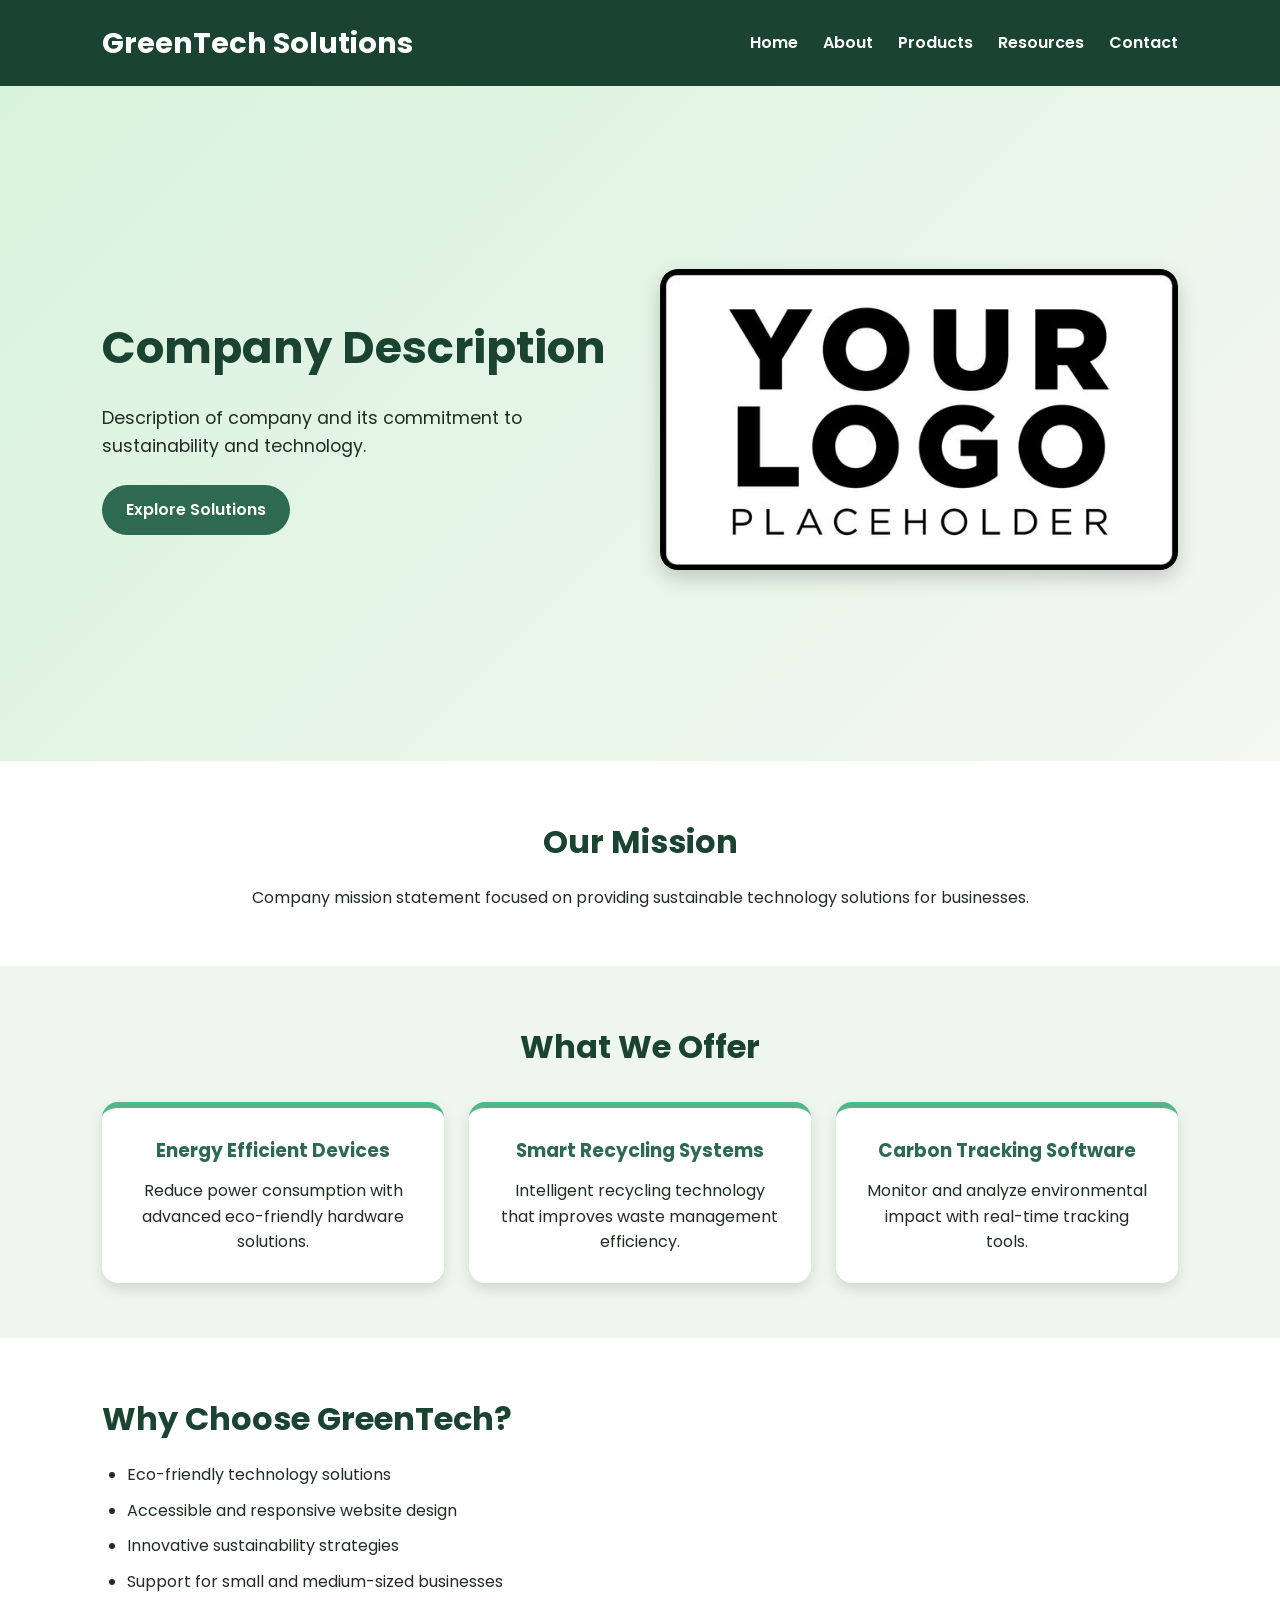
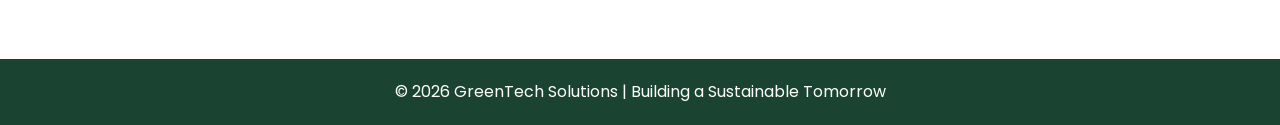
<file: index.html>
<!DOCTYPE html>
<html lang="en">
<head>
    <meta charset="UTF-8">
    <meta name="viewport" content="width=device-width, initial-scale=1.0">
    <title>GreenTech Solutions</title>

    <!-- CSS -->
    <link rel="stylesheet" href="css/style.css">

    <!-- Google Fonts -->
    <link rel="preconnect" href="https://fonts.googleapis.com">
    <link href="https://fonts.googleapis.com/css2?family=Poppins:wght@300;400;600;700&display=swap" rel="stylesheet">
</head>

<body>

    <!-- HEADER -->
    <header>
        <h1>GreenTech Solutions</h1>

        <nav>
            <ul class="nav-links">
                <li><a href="index.html">Home</a></li>
                <li><a href="about.html">About</a></li>
                <li><a href="products.html">Products</a></li>
                <li><a href="resources.html">Resources</a></li>
                <li><a href="contact.html">Contact</a></li>
            </ul>
        </nav>
    </header>

    <!-- HERO SECTION -->
    <main>

        <section class="hero">
            <div class="hero-text">
                <h2>Company Description</h2>

                <p>
                    Description of company and its commitment to sustainability and technology.
                </p>

                <a href="products.html" class="btn">
                    Explore Solutions
                </a>
            </div>

            <div class="hero-image">
                <img src="images/green-tech.jpg"
                     alt="Your logo here">
            </div>
        </section>

        <!-- MISSION SECTION -->
        <section class="mission">
            <h2>Our Mission</h2>

            <p>
                Company mission statement focused on providing sustainable technology solutions for businesses.
            </p>
        </section>

        <!-- SERVICES SECTION -->
        <section class="services">

            <h2>What We Offer</h2>

            <div class="service-container">

                <article class="card">
                    <h3>Energy Efficient Devices</h3>

                    <p>
                        Reduce power consumption with advanced eco-friendly hardware solutions.
                    </p>
                </article>

                <article class="card">
                    <h3>Smart Recycling Systems</h3>

                    <p>
                        Intelligent recycling technology that improves waste management efficiency.
                    </p>
                </article>

                <article class="card">
                    <h3>Carbon Tracking Software</h3>

                    <p>
                        Monitor and analyze environmental impact with real-time tracking tools.
                    </p>
                </article>

            </div>
        </section>

        <!-- WHY CHOOSE US -->
        <section class="why-us">

            <h2>Why Choose GreenTech?</h2>

            <ul>
                <li>Eco-friendly technology solutions</li>
                <li>Accessible and responsive website design</li>
                <li>Innovative sustainability strategies</li>
                <li>Support for small and medium-sized businesses</li>
            </ul>

        </section>

    </main>

    <!-- FOOTER -->
    <footer>
        <p>
            © 2026 GreenTech Solutions | Building a Sustainable Tomorrow
        </p>
    </footer>

    <!-- JavaScript -->
    <script src="js/script.js"></script>

</body>
</html>
</file>
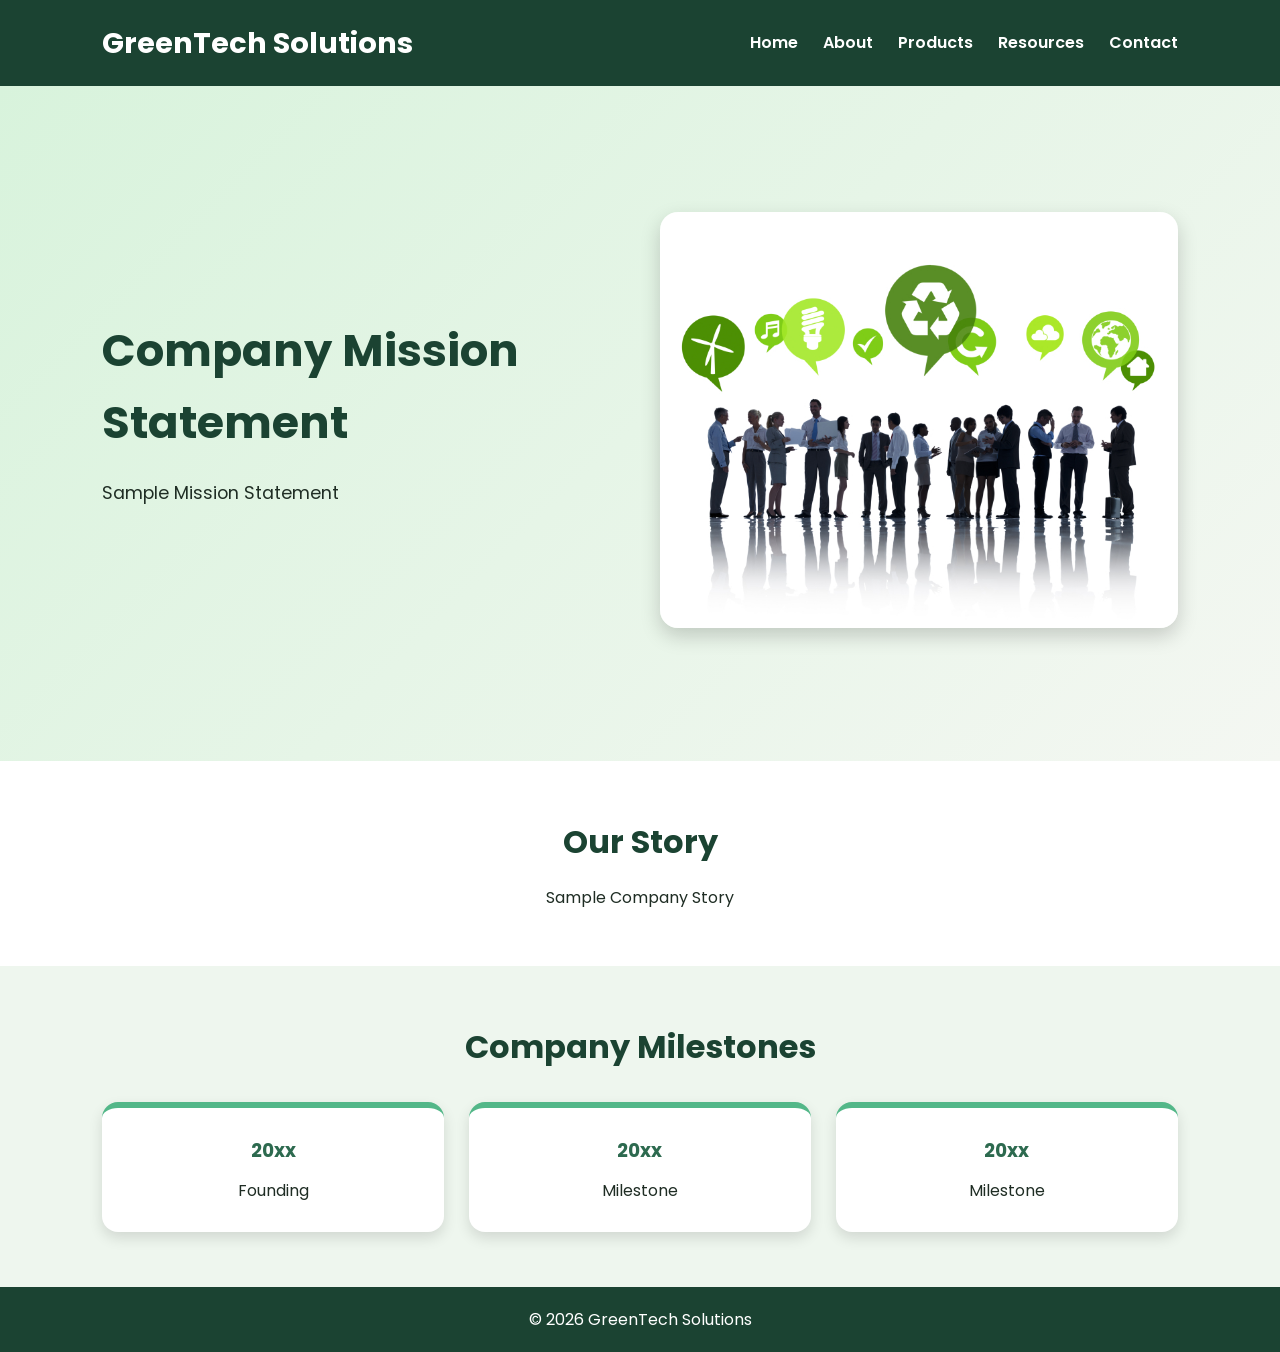
<file: about.html>
<!DOCTYPE html>
<html lang="en">
<head>
    <meta charset="UTF-8">
    <meta name="viewport" content="width=device-width, initial-scale=1.0">
    <title>About Us | GreenTech Solutions</title>

    <link rel="stylesheet" href="css/style.css">

    <link rel="preconnect" href="https://fonts.googleapis.com">
    <link href="https://fonts.googleapis.com/css2?family=Poppins:wght@300;400;600;700&display=swap" rel="stylesheet">
</head>

<body>

<header>
    <h1>GreenTech Solutions</h1>

    <nav>
        <ul class="nav-links">
            <li><a href="index.html">Home</a></li>
            <li><a href="about.html">About</a></li>
            <li><a href="products.html">Products</a></li>
            <li><a href="resources.html">Resources</a></li>
            <li><a href="contact.html">Contact</a></li>
        </ul>
    </nav>
</header>

<main>

    <section class="hero">
        <div class="hero-text">
            <h2>Company Mission Statement</h2>

            <p>
                Sample Mission Statement
            </p>
        </div>

        <div class="hero-image">
            <img src="images/sustainability-team.jpg"
                 alt="GreenTech sustainability team meeting">
        </div>
    </section>

    <section class="mission">
        <h2>Our Story</h2>

        <p>
            Sample Company Story
        </p>
    </section>

    <section class="services">
        <h2>Company Milestones</h2>

        <div class="service-container">

            <article class="card">
                <h3>20xx</h3>
                <p>Founding</p>
            </article>

            <article class="card">
                <h3>20xx</h3>
                <p>Milestone</p>
            </article>

            <article class="card">
                <h3>20xx</h3>
                <p>Milestone</p>
            </article>

        </div>
    </section>

</main>

<footer>
    <p>© 2026 GreenTech Solutions</p>
</footer>

<script src="js/script.js"></script>

</body>
</html>
</file>
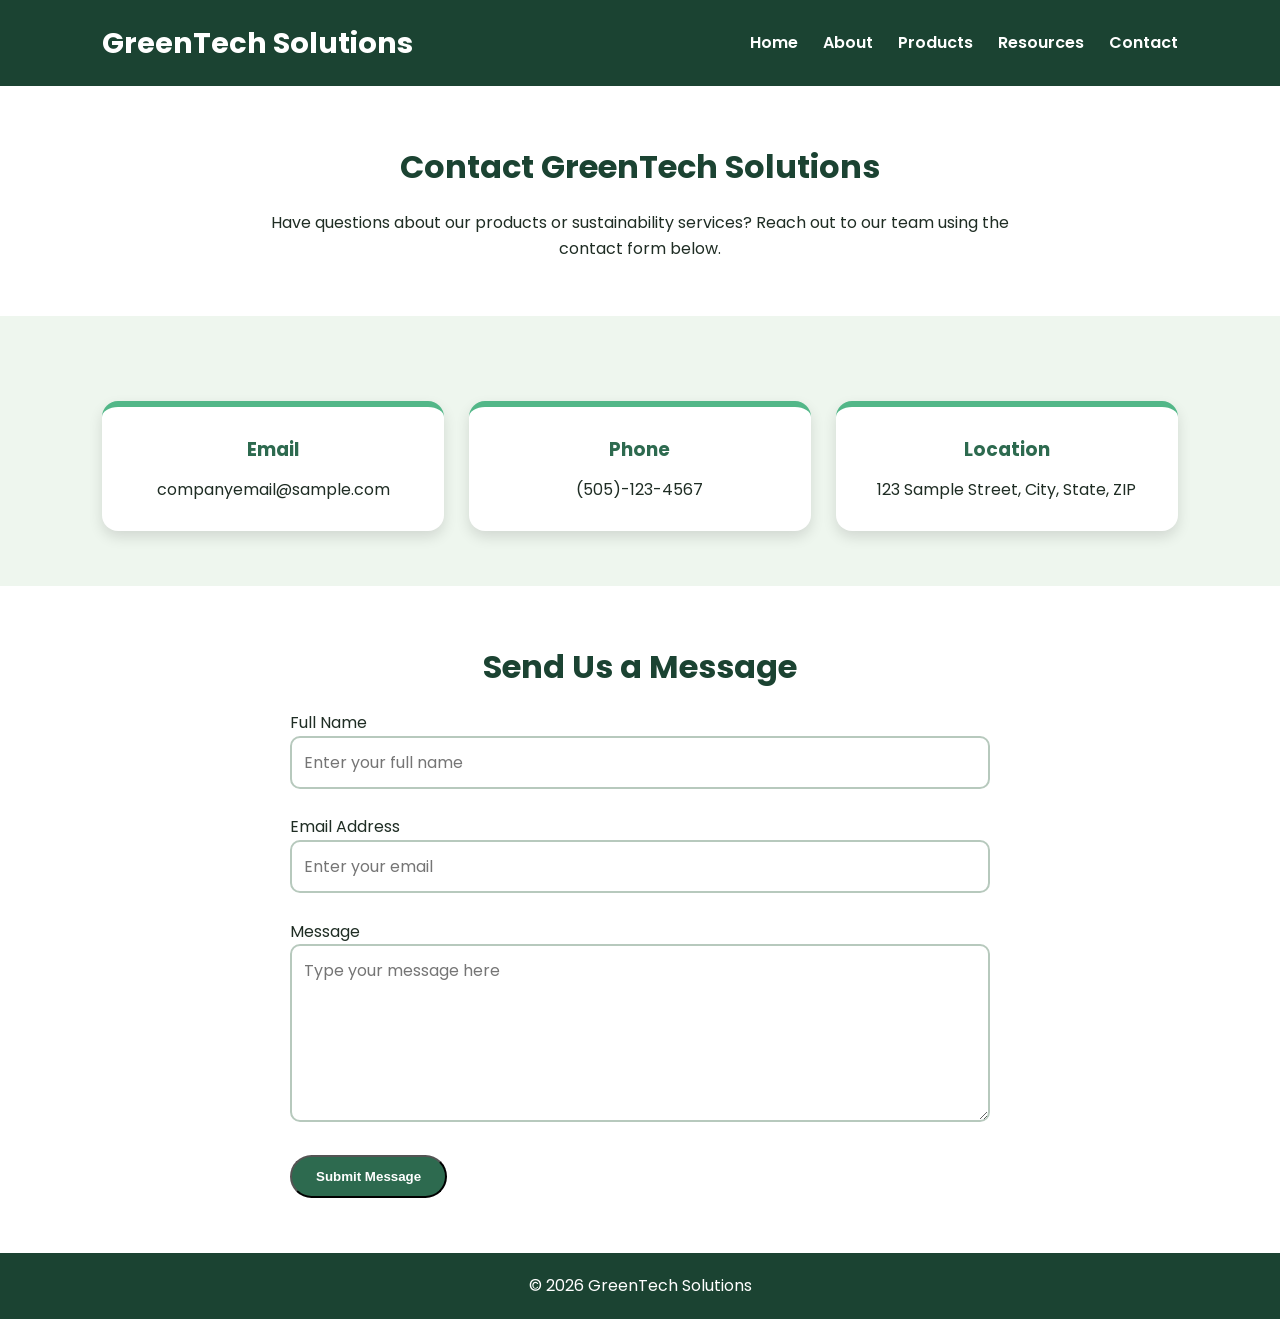
<file: contact.html>
<!DOCTYPE html>
<html lang="en">
<head>
    <meta charset="UTF-8">
    <meta name="viewport" content="width=device-width, initial-scale=1.0">
    <title>Contact | GreenTech Solutions</title>

    <link rel="stylesheet" href="css/style.css">

    <link rel="preconnect" href="https://fonts.googleapis.com">
    <link href="https://fonts.googleapis.com/css2?family=Poppins:wght@300;400;600;700&display=swap" rel="stylesheet">
</head>

<body>

<header>
    <h1>GreenTech Solutions</h1>

    <nav>
        <ul class="nav-links">
            <li><a href="index.html">Home</a></li>
            <li><a href="about.html">About</a></li>
            <li><a href="products.html">Products</a></li>
            <li><a href="resources.html">Resources</a></li>
            <li><a href="contact.html">Contact</a></li>
        </ul>
    </nav>
</header>

<main>

    <!-- CONTACT INTRO -->
    <section class="mission">

        <h2>Contact GreenTech Solutions</h2>

        <p>
            Have questions about our products or sustainability services?
            Reach out to our team using the contact form below.
        </p>

    </section>

    <!-- CONTACT INFORMATION -->
    <section class="services">

        <div class="service-container">

            <article class="card">
                <h3>Email</h3>
                <p>companyemail@sample.com
            </article>

            <article class="card">
                <h3>Phone</h3>
                <p>(505)-123-4567</p>
            </article>

            <article class="card">
                <h3>Location</h3>
                <p>123 Sample Street, City, State, ZIP</p>
            </article>

        </div>

    </section>

    <!-- CONTACT FORM -->
    <section class="mission">

        <h2>Send Us a Message</h2>

        <form id="contactForm">

            <label for="name">Full Name</label>
            <br>

            <input type="text"
                   id="name"
                   name="name"
                   placeholder="Enter your full name"
                   required>

            <br><br>

            <label for="email">Email Address</label>
            <br>

            <input type="email"
                   id="email"
                   name="email"
                   placeholder="Enter your email"
                   required>

            <br><br>

            <label for="message">Message</label>
            <br>

            <textarea id="message"
                      name="message"
                      rows="6"
                      placeholder="Type your message here"
                      required></textarea>

            <br><br>

            <button type="submit" class="btn">
                Submit Message
            </button>

        </form>

    </section>

</main>

<footer>
    <p>© 2026 GreenTech Solutions</p>
</footer>

<script src="js/script.js"></script>

</body>
</html>
</file>
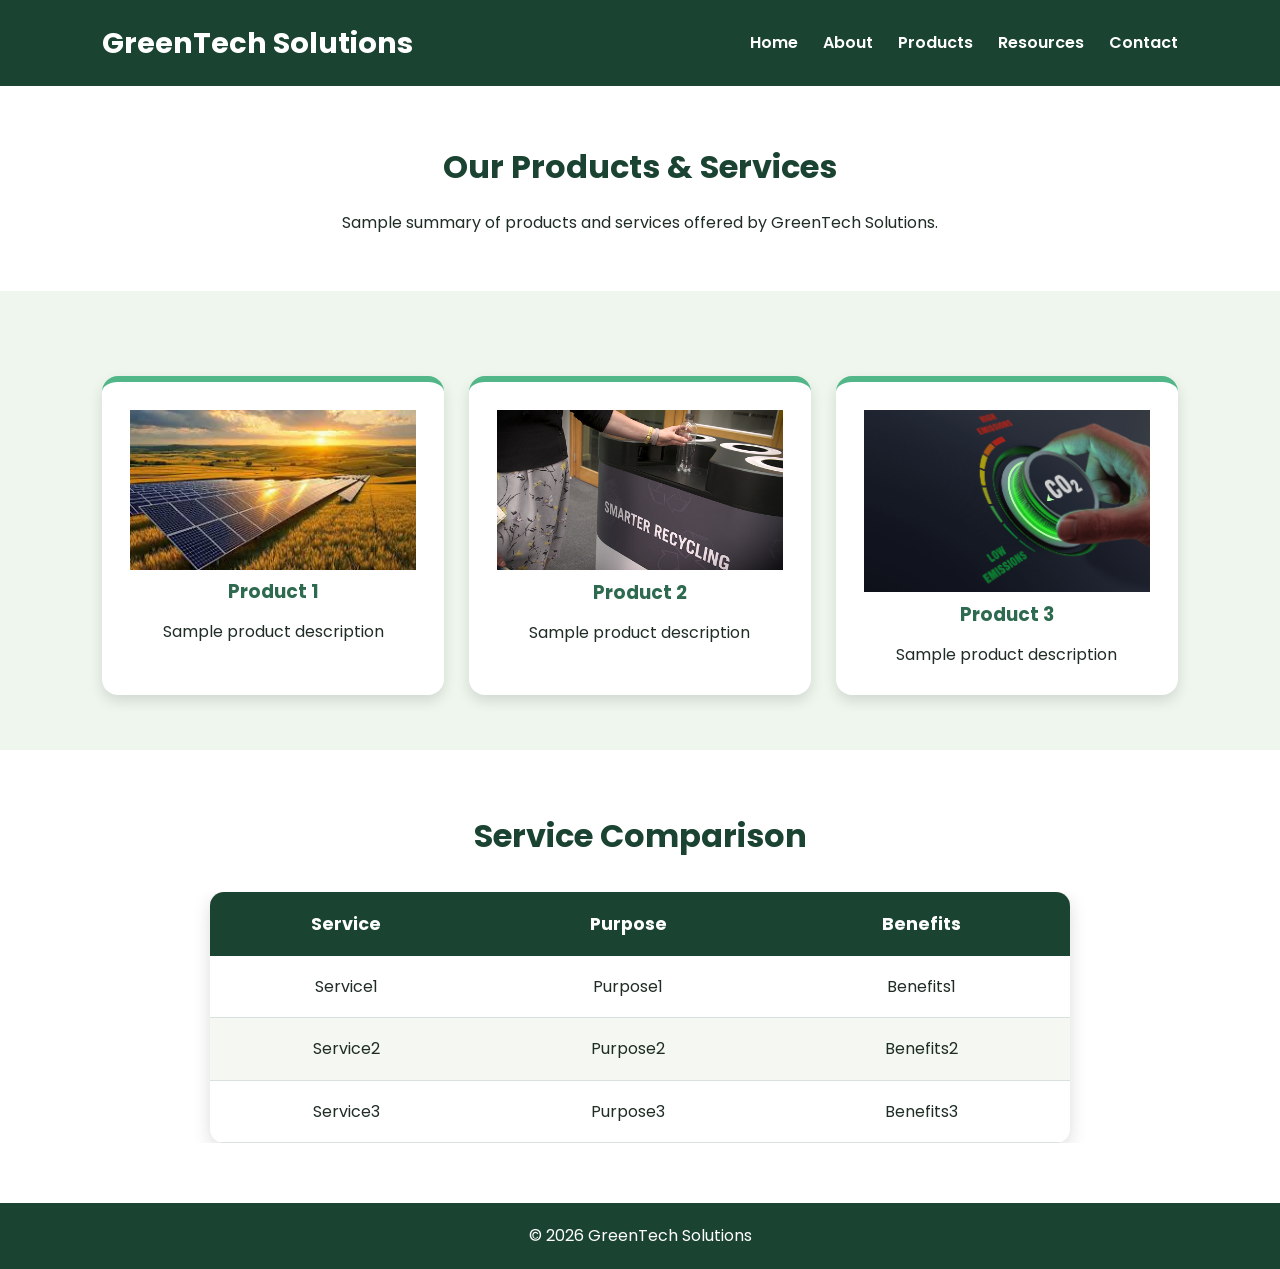
<file: products.html>
<!DOCTYPE html>
<html lang="en">
<head>
    <meta charset="UTF-8">
    <meta name="viewport" content="width=device-width, initial-scale=1.0">
    <title>Products | GreenTech Solutions</title>

    <link rel="stylesheet" href="css/style.css">

    <link rel="preconnect" href="https://fonts.googleapis.com">
    <link href="https://fonts.googleapis.com/css2?family=Poppins:wght@300;400;600;700&display=swap" rel="stylesheet">
</head>

<body>

<header>
    <h1>GreenTech Solutions</h1>

    <nav>
        <ul class="nav-links">
            <li><a href="index.html">Home</a></li>
            <li><a href="about.html">About</a></li>
            <li><a href="products.html">Products</a></li>
            <li><a href="resources.html">Resources</a></li>
            <li><a href="contact.html">Contact</a></li>
        </ul>
    </nav>
</header>

<main>

    <section class="mission">
        <h2>Our Products & Services</h2>

        <p>
            Sample summary of products and services offered by GreenTech Solutions.
        </p>
    </section>

    <section class="services">

        <div class="service-container">

            <article class="card">
                <img src="images/solar-panels.jpg"
                     alt="Solar panel technology"
                     width="100%">

                <h3>Product 1</h3>

                <p>
                    Sample product description
                </p>
            </article>

            <article class="card">
                <img src="images/smart-recycling.png"
                     alt="Smart recycling technology"
                     width="100%">

                <h3>Product 2</h3>

                <p>
                    Sample product description
                </p>
            </article>

            <article class="card">
                <img src="images/carbon-tracking.png"
                     alt="Carbon tracking dashboard"
                     width="100%">

                <h3>Product 3</h3>

                <p>
                    Sample product description
                </p>
            </article>

        </div>

    </section>

     <!-- TABLE REQUIREMENT -->
    <section class="comparison-section">

        <h2>Service Comparison</h2>

        <div class="table-container">

            <table class="comparison-table">

                <thead>
                    <tr>
                        <th>Service</th>
                        <th>Purpose</th>
                        <th>Benefits</th>
                    </tr>
                </thead>

                <tbody>

                    <tr>
                        <td>Service1</td>
                        <td>Purpose1</td>
                        <td>Benefits1</td>
                    </tr>

                    <tr>
                        <td>Service2</td>
                        <td>Purpose2</td>
                        <td>Benefits2</td>
                    </tr>

                    <tr>
                        <td>Service3</td>
                        <td>Purpose3</td>
                        <td>Benefits3</td>
                    </tr>

                </tbody>

            </table>

        </div>

    </section>

</main>

<footer>
    <p>© 2026 GreenTech Solutions</p>
</footer>

<script src="js/script.js"></script>

</body>
</html>
</file>
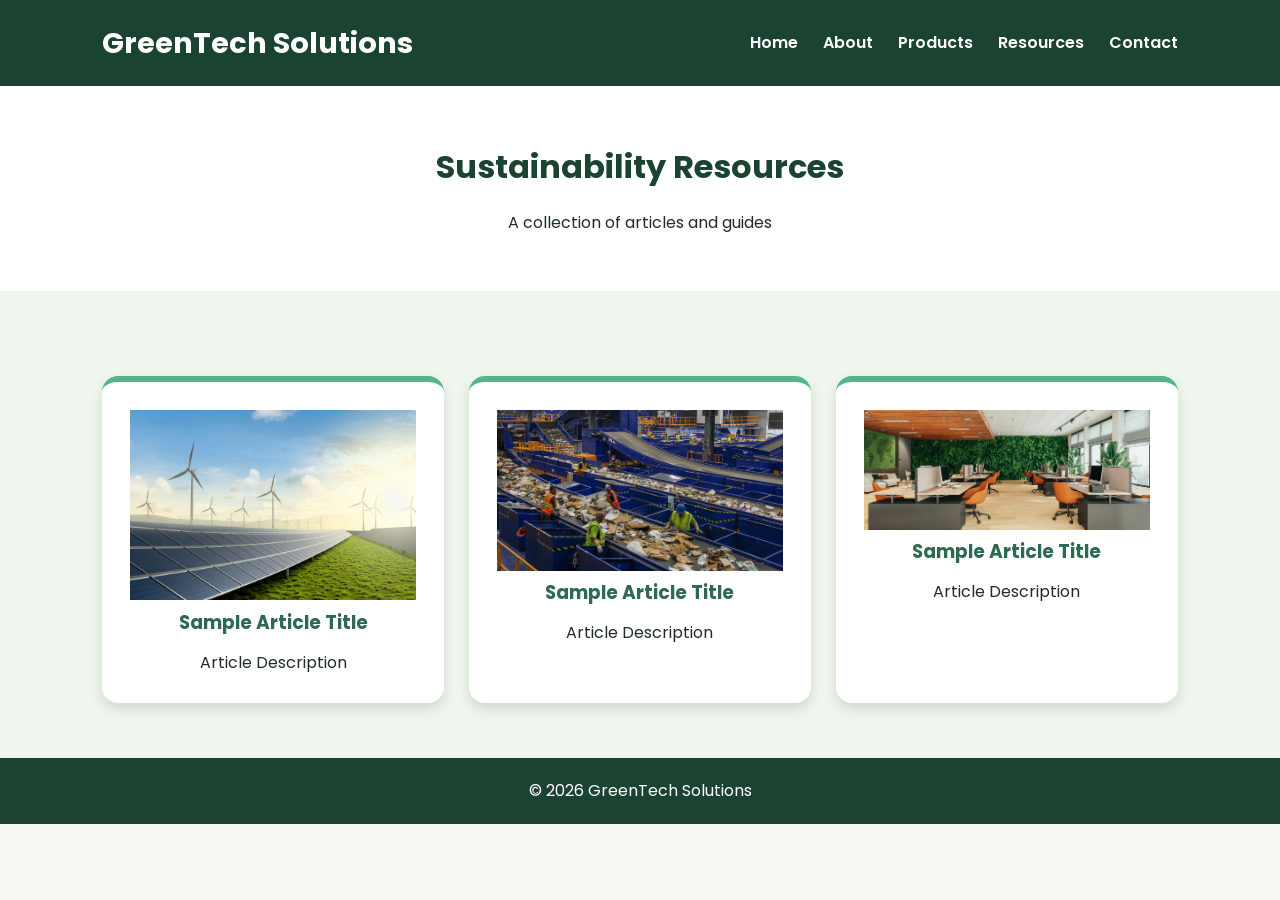
<file: resources.html>
<!DOCTYPE html>
<html lang="en">
<head>
    <meta charset="UTF-8">
    <meta name="viewport" content="width=device-width, initial-scale=1.0">
    <title>Resources | GreenTech Solutions</title>

    <link rel="stylesheet" href="css/style.css">

    <link rel="preconnect" href="https://fonts.googleapis.com">
    <link href="https://fonts.googleapis.com/css2?family=Poppins:wght@300;400;600;700&display=swap" rel="stylesheet">
</head>

<body>

<header>
    <h1>GreenTech Solutions</h1>

    <nav>
        <ul class="nav-links">
            <li><a href="index.html">Home</a></li>
            <li><a href="about.html">About</a></li>
            <li><a href="products.html">Products</a></li>
            <li><a href="resources.html">Resources</a></li>
            <li><a href="contact.html">Contact</a></li>
        </ul>
    </nav>
</header>

<main>

    <section class="mission">

        <h2>Sustainability Resources</h2>

        <p>
            A collection of articles and guides 
        </p>

    </section>

    <section class="services">

        <div class="service-container">

            <article class="card">

                <img src="images/green-energy.jpg"
                     alt="Green energy technology"
                     width="100%">

                <h3>Sample Article Title</h3>

                <p>
                    Article Description
                </p>

            </article>

            <article class="card">

                <img src="images/recycling-center.jpg"
                     alt="Modern recycling center"
                     width="100%">

                <h3>Sample Article Title</h3>

                <p>
                    Article Description
                </p>

            </article>

            <article class="card">

                <img src="images/eco-office.jpg"
                     alt="Eco-friendly office workspace"
                     width="100%">

                <h3>Sample Article Title</h3>

                <p>
                    Article Description
                </p>

            </article>

        </div>

    </section>

</main>

<footer>
    <p>© 2026 GreenTech Solutions</p>
</footer>

<script src="js/script.js"></script>

</body>
</html>
</file>
<file: css/style.css>
/* General Reset */
* {
    margin: 0;
    padding: 0;
    box-sizing: border-box;
}

/* Base Styles */
body {
    font-family: "Poppins", Arial, sans-serif;
    line-height: 1.6;
    background-color: #f4f7f2;
    color: #1f2d24;
}

/* Header and Navigation */
header {
    background-color: #1b4332;
    color: white;
    padding: 20px 8%;
    display: flex;
    justify-content: space-between;
    align-items: center;
    gap: 20px;
}

header h1 {
    font-size: 1.8rem;
}

.nav-links {
    list-style: none;
    display: flex;
    gap: 25px;
}

.nav-links a {
    color: white;
    text-decoration: none;
    font-weight: 600;
}

.nav-links a:hover,
.nav-links a:focus {
    color: #b7e4c7;
    text-decoration: underline;
}

/* Hero Section */
.hero {
    min-height: 75vh;
    padding: 60px 8%;
    display: flex;
    align-items: center;
    justify-content: space-between;
    gap: 40px;
    background: linear-gradient(135deg, #d8f3dc, #f4f7f2);
}

.hero-text {
    flex: 1;
}

.hero-text h2 {
    font-size: 2.8rem;
    color: #1b4332;
    margin-bottom: 20px;
}

.hero-text p {
    font-size: 1.1rem;
    margin-bottom: 25px;
}

.hero-image {
    flex: 1;
}

.hero-image img {
    width: 100%;
    max-height: 420px;
    object-fit: cover;
    border-radius: 18px;
    box-shadow: 0 8px 20px rgba(0, 0, 0, 0.18);
}

/* Buttons */
.btn {
    display: inline-block;
    background-color: #2d6a4f;
    color: white;
    padding: 12px 24px;
    border-radius: 30px;
    text-decoration: none;
    font-weight: 600;
}

.btn:hover,
.btn:focus {
    background-color: #40916c;
}

/* Sections */
section {
    padding: 55px 8%;
}

section h2 {
    color: #1b4332;
    font-size: 2rem;
    margin-bottom: 18px;
}

/* Mission */
.mission {
    background-color: white;
    text-align: center;
}

.mission p {
    max-width: 800px;
    margin: 0 auto;
}

/* Services */
.services {
    background-color: #eef6ee;
    text-align: center;
}

.service-container {
    display: flex;
    gap: 25px;
    margin-top: 30px;
}

.card {
    background-color: white;
    padding: 28px;
    border-radius: 16px;
    flex: 1;
    box-shadow: 0 6px 14px rgba(0, 0, 0, 0.12);
    border-top: 6px solid #52b788;
}

.card h3 {
    color: #2d6a4f;
    margin-bottom: 12px;
}

/* Why Us */
.why-us {
    background-color: white;
}

.why-us ul {
    margin-left: 25px;
}

.why-us li {
    margin-bottom: 10px;
}

/* Footer */
footer {
    background-color: #1b4332;
    color: white;
    text-align: center;
    padding: 20px;
}

/* Accessibility */
a:focus,
button:focus,
input:focus,
textarea:focus {
    outline: 3px solid #ffdd57;
    outline-offset: 3px;
}

/* Mobile Responsive Design */
@media screen and (max-width: 768px) {
    header {
        flex-direction: column;
        text-align: center;
    }

    .nav-links {
        flex-direction: column;
        gap: 12px;
    }

    .hero {
        flex-direction: column;
        text-align: center;
        padding: 40px 6%;
    }

    .hero-text h2 {
        font-size: 2rem;
    }

    .service-container {
        flex-direction: column;
    }

    section {
        padding: 40px 6%;
    }
}

/* Contact Form */

form {
    max-width: 700px;
    margin: 0 auto;
    text-align: left;
}

input,
textarea {
    width: 100%;
    padding: 12px;
    border: 2px solid #b7c9bd;
    border-radius: 10px;
    font-size: 1rem;
    font-family: "Poppins", sans-serif;
}

input:focus,
textarea:focus {
    border-color: #2d6a4f;
}

/* Product Comparison Table */

/* Product Comparison Table */

.comparison-section {
    background-color: white;
    text-align: center;
    padding: 60px 8%;
}

.comparison-section h2 {
    margin-bottom: 30px;
}

.table-container {
    display: flex;
    justify-content: center;
    overflow-x: auto;
}

.comparison-table {
    width: 80%;
    max-width: 900px;
    border-collapse: collapse;
    background-color: white;
    border-radius: 14px;
    overflow: hidden;
    box-shadow: 0 6px 18px rgba(0, 0, 0, 0.14);
}

.comparison-table th {
    background-color: #1b4332;
    color: white;
    padding: 18px;
    font-size: 1.1rem;
}

.comparison-table td {
    padding: 18px;
    border-bottom: 1px solid #d8e2dc;
}

.comparison-table tr:nth-child(even) {
    background-color: #f4f7f2;
}

.comparison-table tr:hover {
    background-color: #d8f3dc;
}
</file>
